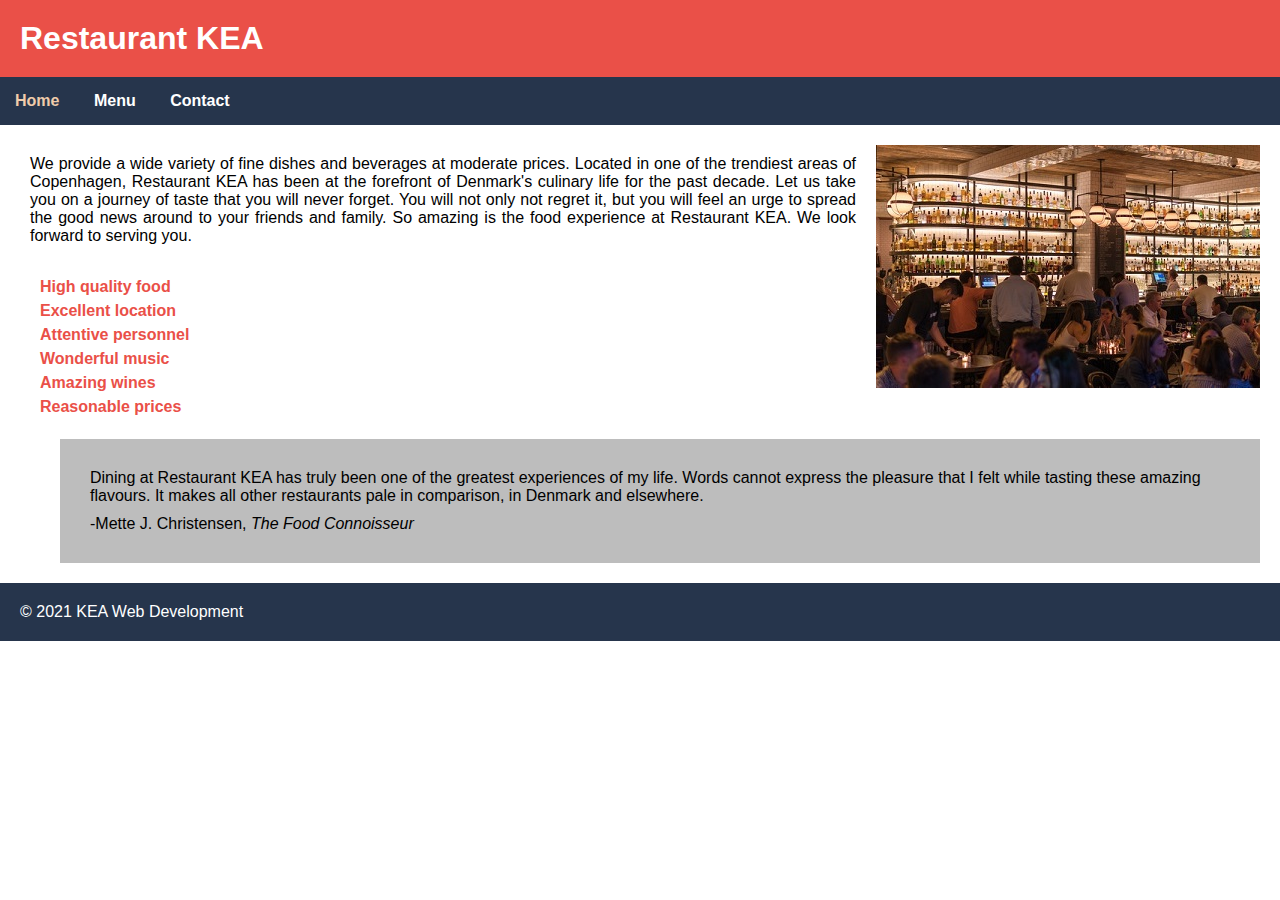
<file: index.html>
<!DOCTYPE html>
<html lang="en">
<head>
    <meta charset="UTF-8">
    <meta http-equiv="X-UA-Compatible" content="IE=edge">
    <meta name="viewport" content="width=device-width, initial-scale=1.0">
    <link rel="stylesheet" href="style.css">
    <title>KEA Restaurant Home</title>
</head>
<body>
    <!-- Start Header -->
    <header>
       <div class="brand-container">
              <h1>Restaurant KEA</h1>
        </div>
        <div class="navbar">
            <ul>
              <li><a href="index.html" id="home">Home</a></li>
              <li><a href="menu.html">Menu</a></li>
              <li><a href="contact.html">Contact</a></li>
            </ul>
        </div>
      </header>
    <!-- End Header -->

    <!-- Start Home page -->
      <main>
          <div class="container-home">
                <div class="img-container">
                    <img class="home-img" src="img/kea_restaurant.jpg" alt="KEA Restaurant">
                </div>
            
                <div class="home-text">
                    <p>We provide a wide variety of fine dishes and beverages at moderate prices. Located in one of the trendiest areas of Copenhagen, Restaurant KEA has been at the forefront of Denmark's culinary life for the past decade. Let us take you on a journey of taste that you will never forget. You will not only not regret it, but you will feel an urge to spread the good news around to your friends and family. So amazing is the food experience at Restaurant KEA. We look forward to serving you.</p>
                </div>
                <ul>
                    <li>High quality food</li>
                    <li>Excellent location</li>
                    <li>Attentive personnel</li>
                    <li>Wonderful music</li>
                    <li>Amazing wines</li>
                    <li>Reasonable prices</li>
                </ul>
                <div class="quote">
                    <p>Dining at Restaurant KEA has truly been one of the greatest experiences of my life. Words cannot express the pleasure that I felt while tasting these amazing flavours. It makes all other restaurants pale in comparison, in Denmark and elsewhere.</p>
                    <p id="bottom-line">-Mette J. Christensen, <span>The Food Connoisseur</span> </p>
                    
                </div>
            </div>
        
        
        
      </main>
    <!-- End Home page -->
    <footer>
        <p>© 2021 KEA Web Development</p>
    </footer>
    
</body>
</html>
</file>
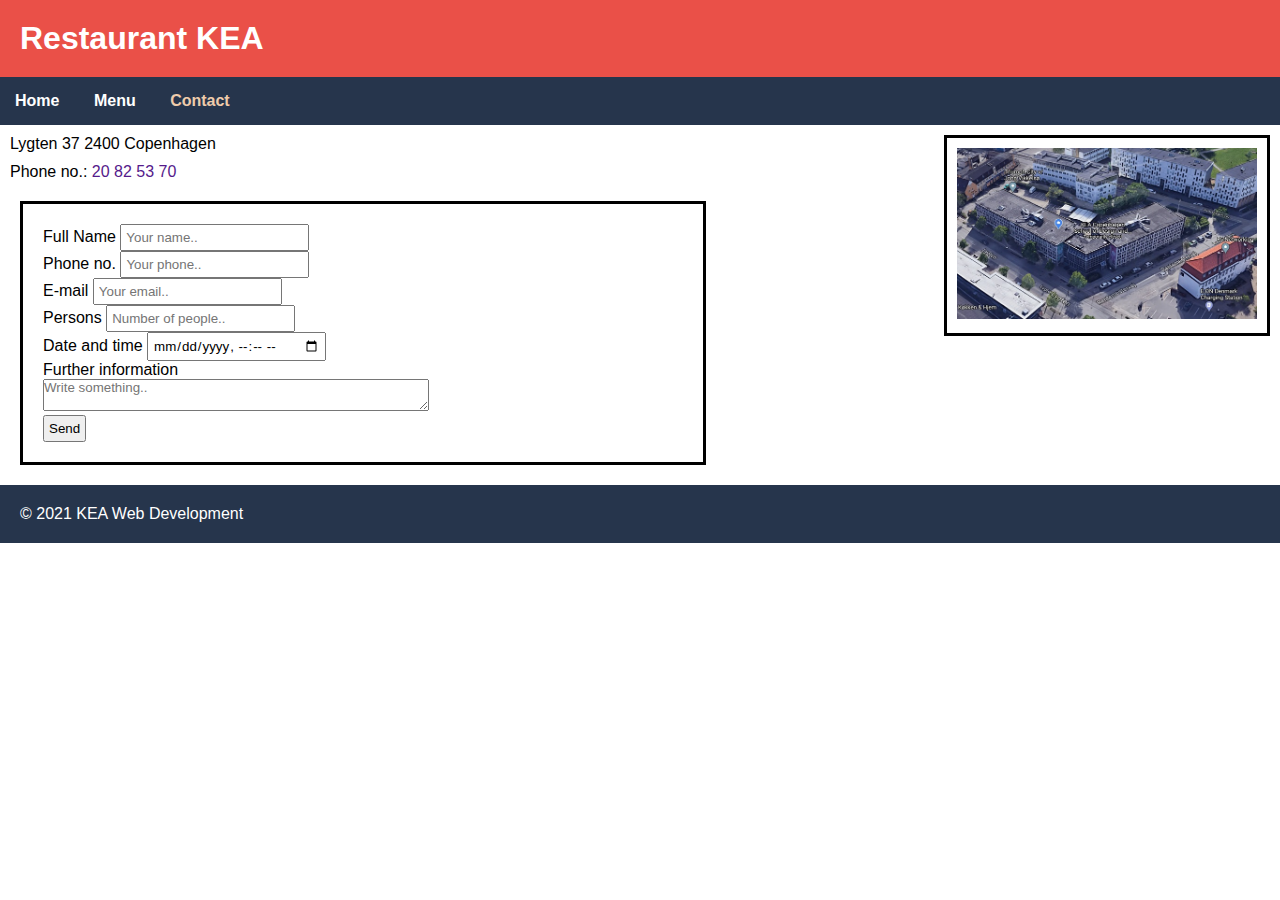
<file: contact.html>
<!DOCTYPE html>
<html lang="en">
<head>
    <meta charset="UTF-8">
    <meta http-equiv="X-UA-Compatible" content="IE=edge">
    <meta name="viewport" content="width=device-width, initial-scale=1.0">
    <link rel="stylesheet" href="style.css">
    <title>KEA Restaurant </title>
</head>
<body>
    <!-- Start Header -->
    <header>
        <div class="brand-container">
               <h1>Restaurant KEA</h1>
         </div>
         <div class="navbar">
             <ul>
                <li><a href="index.html">Home</a></li>
                <li><a href="menu.html">Menu</a></li>
                <li><a href="contact.html" id="contact">Contact</a></li>
             </ul>
         </div>
       </header>
     <!-- End Header -->

    <!-- Start Contact page -->

    <div class="contact-image">
        <img src="img/map.jpg" alt="">
    </div>
    <div class="contact-info">
        <p>Lygten 37
        2400 Copenhagen</p>
    </div>
    <div class="contact-info">
        <p>Phone no.: <a href="">20 82 53 70</a></p>
    </div>

    <div class="form-container">
        <form action="form.php">
      
          <label for="fname">Full Name</label>
          <input type="text" id="fname" name="fullname" placeholder="Your name..">
      
          <br><label for="phone">Phone no.</label>
          <input type="tel" id="phone" name="phone" pattern="[0-9]{8}" required placeholder="Your phone..">
          
          <br><label for="email">E-mail</label>
          <input type="email" id="email" name="email-address" placeholder="Your email..">

          <br><label for="email">Persons</label>
          <input type="number" id="persons" name="persons-no" placeholder="Number of people..">
          
          <br><label for="date">Date and time</label>
          <input type="datetime-local" id="reservation-time"
       name="reservation-time" value="YYYY-MM-DDTXX:XX"
       min="2021-05-01T00:00" max="2021-08-31T00:00">

        
          <br><label for="subject">Further information</label>
          <br><textarea id="subject" name="subject" placeholder="Write something.." style="width: 60%;"></textarea>
      
          <br><input id="submit" type="submit" value="Send">

      
        </form>
      </div>

    <!-- End Contact page -->
    <footer>
        <p>© 2021 KEA Web Development</p>
    </footer>
</body>
</html>
</file>
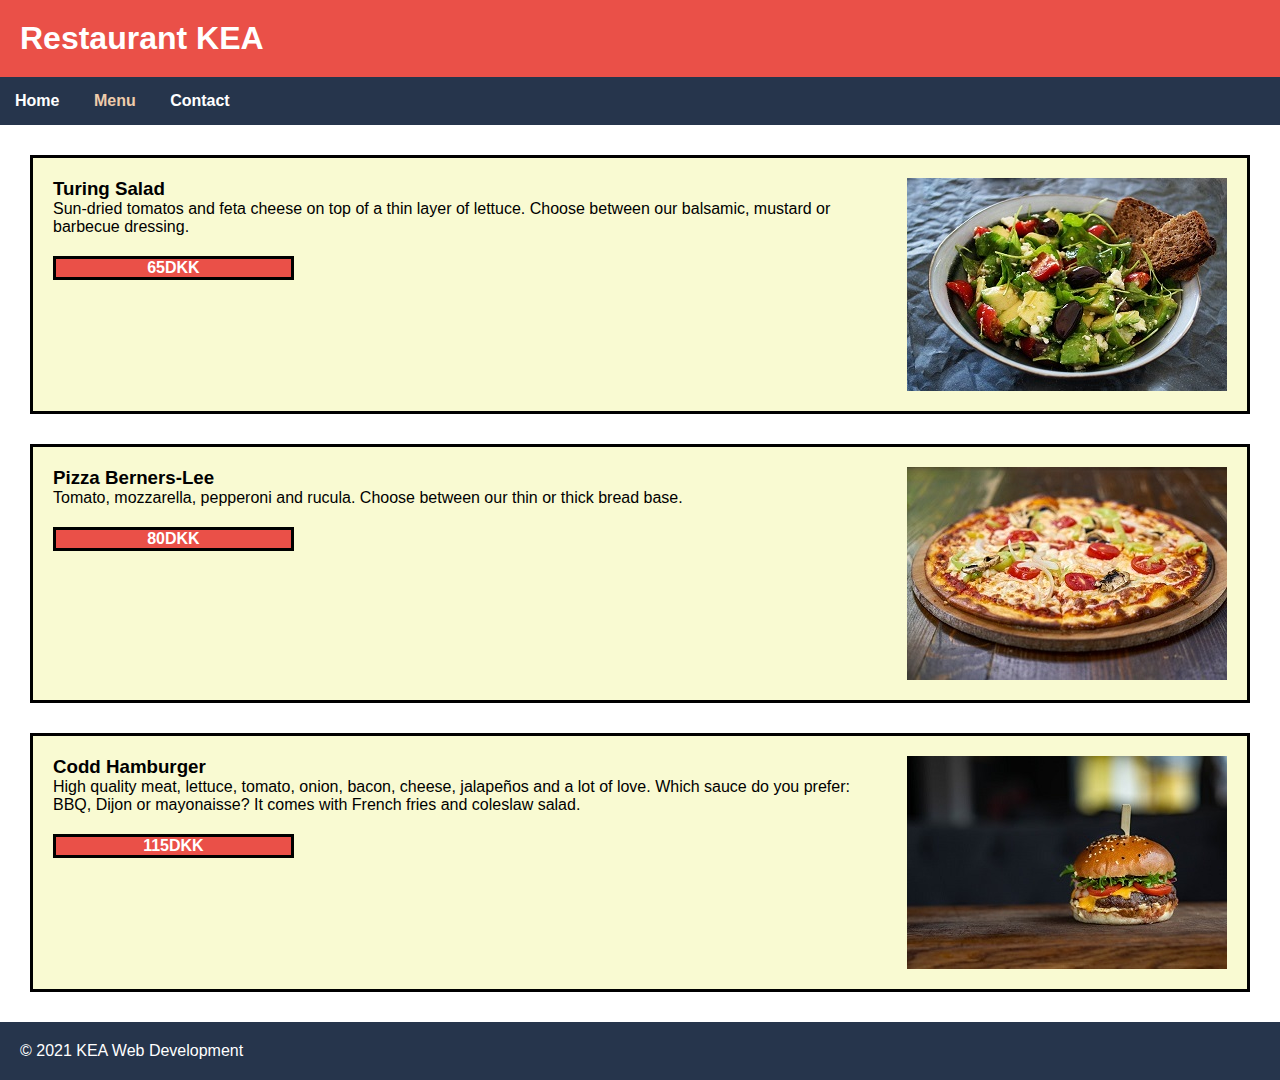
<file: menu.html>
<!DOCTYPE html>
<html lang="en">
<head>
    <meta charset="UTF-8">
    <meta http-equiv="X-UA-Compatible" content="IE=edge">
    <meta name="viewport" content="width=device-width, initial-scale=1.0">
    <link rel="stylesheet" href="style.css">
    <title>KEA Restaurant Menu</title>
</head>
<body>
    <!-- Start Header -->
    <header>
        <div class="brand-container">
               <h1>Restaurant KEA</h1>
         </div>
         <div class="navbar">
             <ul>
                <li><a href="index.html">Home</a></li>
                <li><a href="menu.html" id="menu">Menu</a></li>
                <li><a href="contact.html">Contact</a></li>
             </ul>
         </div>
       </header>
     <!-- End Header -->

    <!-- Start Menu page -->
    <div class="container">
        <img src="img/salad.jpg" alt="Turing Salad">
        <h3 class="title">Turing Salad</h3>
        <p class="description">Sun-dried tomatos and feta cheese on top of a thin layer of lettuce. Choose between our balsamic, mustard or barbecue dressing.</p>
        <div class="price">
            <p>65DKK</p>
        </div>   
    </div>

    <div class="container">
        <img src="img/pizza.jpg" alt="Pizza Berners-Lee">
        <h3 class="title">Pizza Berners-Lee</h3>
        <p class="description">Tomato, mozzarella, pepperoni and rucula. Choose between our thin or thick bread base.</p>
        <div class="price">
            <p>80DKK</p>
        </div>
    </div>

    <div class="container">
        <img src="img/burger.jpg" alt="Codd Hamburger">
        <h3 class="title">Codd Hamburger</h3>
        <p class="description">High quality meat, lettuce, tomato, onion, bacon, cheese, jalapeños and a lot of love. Which sauce do you prefer: BBQ, Dijon or mayonaisse? It comes with French fries and coleslaw salad.</p>
        <div class="price">
            <p>115DKK</p>
        </div>    
    </div>
    <!-- End Menu page -->
    <footer>
        <p>© 2021 KEA Web Development</p>
    </footer>
    
</body>
</html>
</file>
<file: style.css>
* {
    text-decoration: none;
  }
  
  * {
    margin: 0;
    padding: 0;
    font-family: Arial, Helvetica, sans-serif;
  }

 :root {
     --kea-red: #EA5048;
     --darkblue:#26354C;
     --highlight: #EFCCAB;
     --light-lemon: #F9FAD2;  
 }
  
/*--------- HEADER START---------------*/

  .brand-container {
      width: 100%;
      background-color:var(--kea-red);
      color: white;
  }

  .brand-container h1 {
      padding: 20px;
  }

  .navbar {
      background-color: var(--darkblue);
  }

  .navbar li {
      display: inline-block;
      padding: 15px;
      font-weight: bold;   
  }

  .navbar li a {
      text-decoration: none;
      color: white;
  }

  #home {
      color: var(--highlight);
  }

  #menu {
      color: var(--highlight);
  }

  #contact {
      color: var(--highlight);
  }
/* --------------HEADER END* ------------------/

/*-------------- HOME PAGE START ----------- */

   .container-home {
       margin: 20px;
   }

  .img-container {
      float: right;
      margin-left: 20px;
  }

  .home-text {
      padding: 10px;
      text-align: justify;
  }

  .container-home ul {
    list-style: none;
    color: var(--kea-red);
    font-weight: bold;
    padding: 20px 20px;
    line-height: 1.5; 
  }


  .quote {
      background-color: #bdbdbd;
      padding: 30px;
      margin-left: 40px;
  }

  #bottom-line {
     margin-top: 10px; 
  }

  #bottom-line span {
      font-style: italic;
  }

footer {
    background-color: var(--darkblue);
    color: white;
    bottom: 0;
}

footer p {
    padding: 20px;
}
/* --------HOME PAGE END ----------- */


/* --------MENU PAGE START ----------- */

.container {
    background-color: var(--light-lemon);
    margin: 30px;
    padding: 20px;
    border-style: solid;
    overflow: auto;
}

.container img {
    float: right;
    padding-left: 20px;
}


.price {
    background-color: var(--kea-red);
    border-style: solid;
    font-weight: bold;
    max-width: 20%;
    text-align: center;
    margin-top: 20px;
}

.price p {
    color: white;
}

/* --------MENU PAGE END ----------- */

/* --------CONTACT PAGE START ----------- */

.contact-info {
    margin: 10px;
}
.contact-image {
    float: right;
    padding: 10px;
    background-color: white;
    border-style: solid;
    margin: 10px;
    overflow: auto;
}

.contact-image img {
    width: 300px;
}
.form-container {
    background-color: white;
    max-width: 50%;
    border-style: solid;
    margin: 20px;
    padding: 20px;
}

.form-container label{
    padding-bottom: 30px;
}

.form-container input {
    padding:4px;
}





/* --------CONTACT PAGE END ----------- */
</file>
